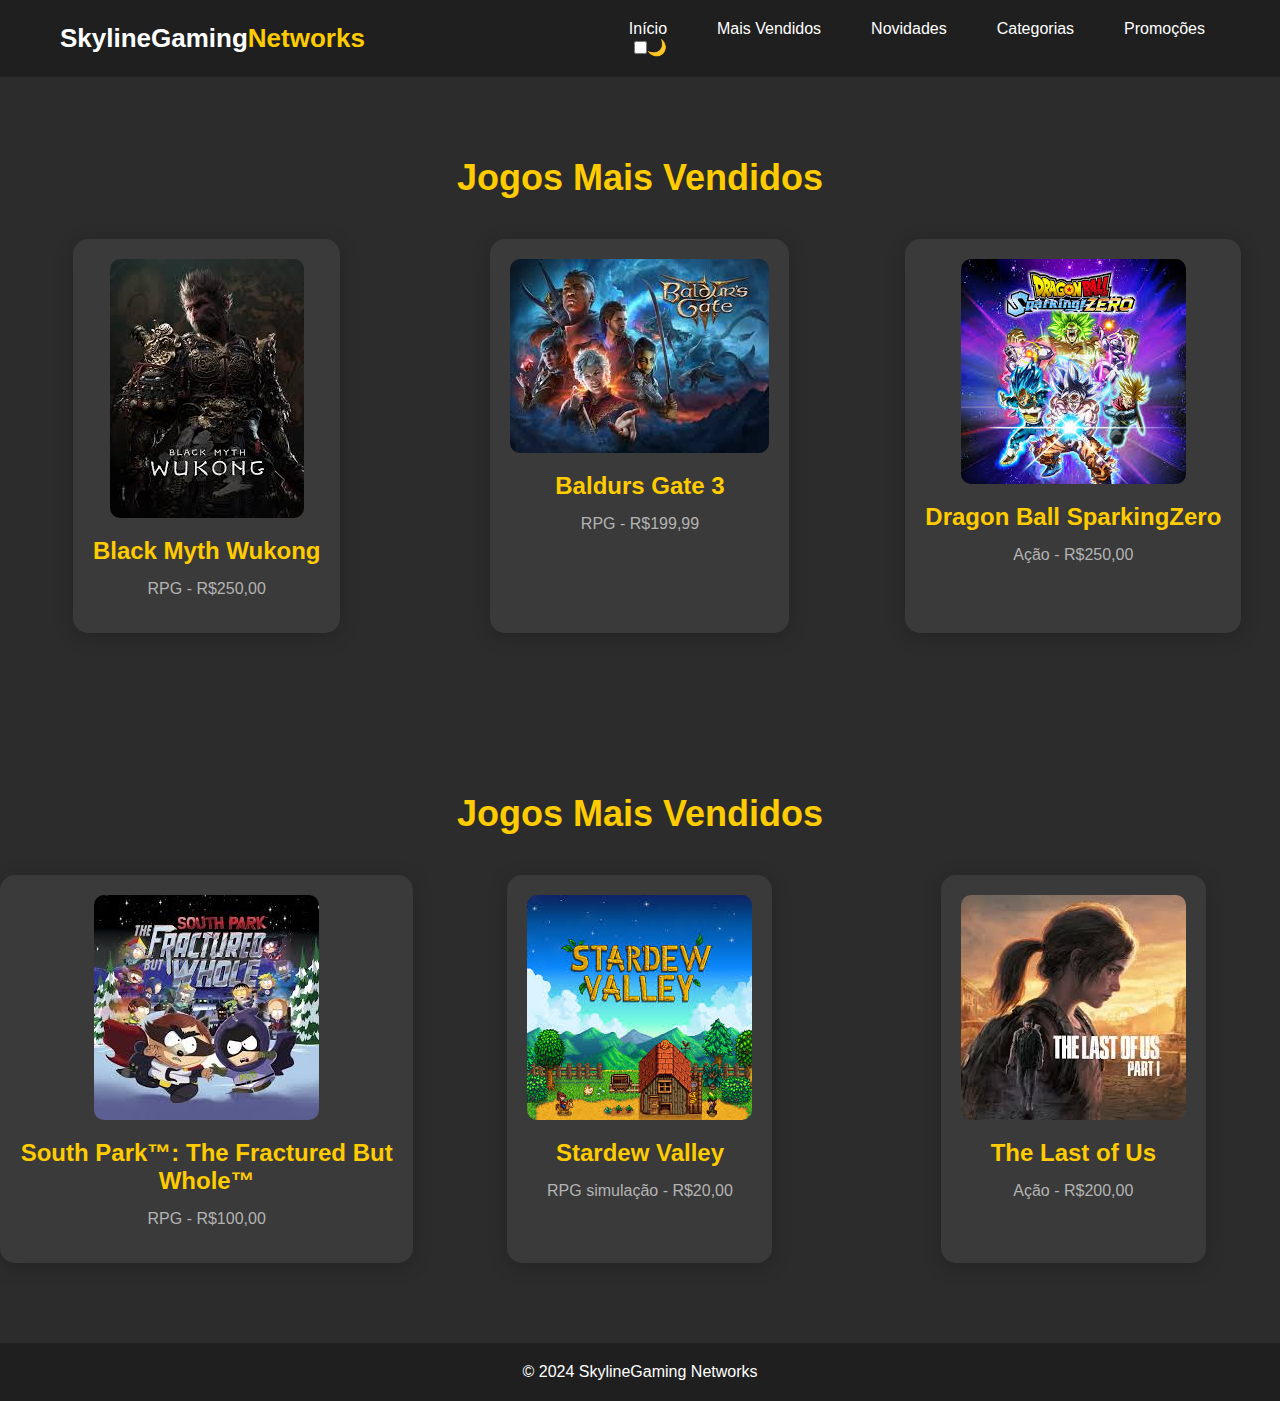
<file: portifolio distribuidora de games/most-sold.html>
<!DOCTYPE html>
<html lang="pt-br">
<head>
    <meta charset="UTF-8">
    <meta name="viewport" content="width=device-width, initial-scale=1.0">
    <title>SkylineGaming Networks - Mais Vendidos</title>
    <link rel="stylesheet" href="style.css">
    <script src="script.js" defer></script>
</head>
<body>
    <header class="main-header">
        <div class="container">
            <div class="logo">SkylineGaming<span>Networks</span></div>
            <nav>
                <ul>
                    <li><a href="index.html">Início</a></li>
                    <li><a href="most-sold.html">Mais Vendidos</a></li>
                    <li><a href="news.html">Novidades</a></li>
                    <li><a href="categories.html">Categorias</a></li>
                    <li><a href="sales.html">Promoções</a></li>
                </ul>
                <div class="theme-toggle">
                    <input type="checkbox" id="dark-mode-toggle" aria-label="Alternar modo escuro/claro">
                    <label for="dark-mode-toggle">🌙</label>
                </div>
            </nav>
        </div>
    </header>
    

    <section class="most-sold fade-in">
        <h2>Jogos Mais Vendidos</h2>
        <div class="game-list grid">
            <div class="game-item">
                <img src="blackwukong.jpg" alt="Black Myth Wukong">
                <h3>Black Myth Wukong</h3>
                <p class="price">RPG - R$250,00</p>
            </div>
            <div class="game-item">
                <img src="baldurgate3.jpg" alt="Baldurs Gate 3">
                <h3>Baldurs Gate 3</h3>
                <p class="price">RPG - R$199,99</p>
            </div>
            <div class="game-item">
                <img src="sparkingzero.jpg" alt="Dragon Ball SparkingZero">
                <h3>Dragon Ball SparkingZero</h3>
                <p class="price">Ação - R$250,00</p>
            </div>
        </div>
    </section>
    <section class="most-sold fade-in">
        <h2>Jogos Mais Vendidos</h2>
        <div class="game-list grid">
            <div class="game-item">
                <img src="cartman.jpg" alt=" South Park™: The Fractured But Whole™">
                <h3>South Park™: The Fractured But Whole™</h3>
                <p class="price">RPG  - R$100,00</p>
            </div>
            <div class="game-item">
                <img src="fazendinha.jpg" alt=" Stardew Valley">
                <h3> Stardew Valley</h3>
                <p class="price">RPG simulação  - R$20,00</p>
            </div>
            <div class="game-item">
                <img src="the.jpg" alt="The Last of Us">
                <h3>The Last of Us</h3>
                <p class="price">Ação - R$200,00</p>
            </div>
        </div>
    </section>


    <footer>
        <p>&copy; 2024 SkylineGaming Networks</p>
    </footer>
</body>
</html>
</file>
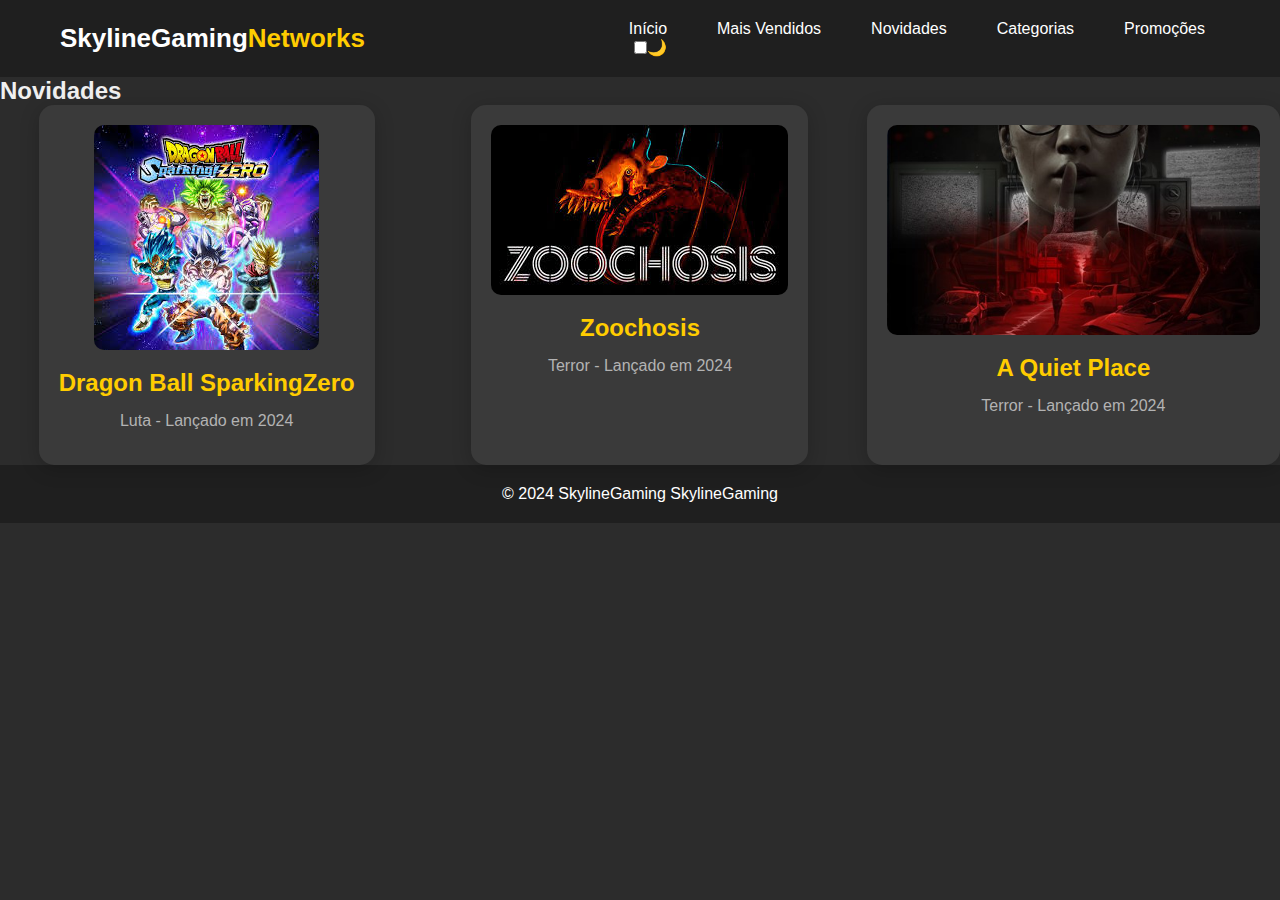
<file: portifolio distribuidora de games/news.html>
<!DOCTYPE html>
<html lang="pt-br">
<head>
    <meta charset="UTF-8">
    <meta name="viewport" content="width=device-width, initial-scale=1.0">
    <title>SkylineGaming Networks - Novidades</title>
    <link rel="stylesheet" href="style.css">
    <script src="script.js" defer></script>
</head>
<body>
    <header class="main-header">
        <div class="container">
            <div class="logo">SkylineGaming<span>Networks</span></div>
            <nav>
                <ul>
                    <li><a href="index.html">Início</a></li>
                    <li><a href="most-sold.html">Mais Vendidos</a></li>
                    <li><a href="news.html">Novidades</a></li>
                    <li><a href="categories.html">Categorias</a></li>
                    <li><a href="sales.html">Promoções</a></li>
                </ul>
                <div class="theme-toggle">
                    <input type="checkbox" id="dark-mode-toggle" aria-label="Alternar modo escuro/claro">
                    <label for="dark-mode-toggle">🌙</label>
                </div>
            </nav>
        </div>
    </header>
    

    <section class="news fade-in">
        <h2>Novidades</h2>
        <div class="game-list">
            <div class="game-item">
                <img src="sparkingzero.jpg" alt="Jogo 4">
                <h3>Dragon Ball SparkingZero</h3>
                <p>Luta - Lançado em 2024</p>
            </div>
            <div class="game-item">
                <img src="zoologicola.jpg" alt="Jogo 5">
                <h3>Zoochosis</h3>
                <p>Terror - Lançado em 2024</p>
            </div>
            <div class="game-item">
                <img src="silencioshhhhhhhhhh.jpg" alt="Jogo 6">
                <h3>A Quiet Place </h3>
                <p>Terror - Lançado em 2024</p>
            </div>
        </div>
    </section>

    <footer>
        <p>&copy; 2024 SkylineGaming SkylineGaming</p>
    </footer>
</body>
</html>
</file>
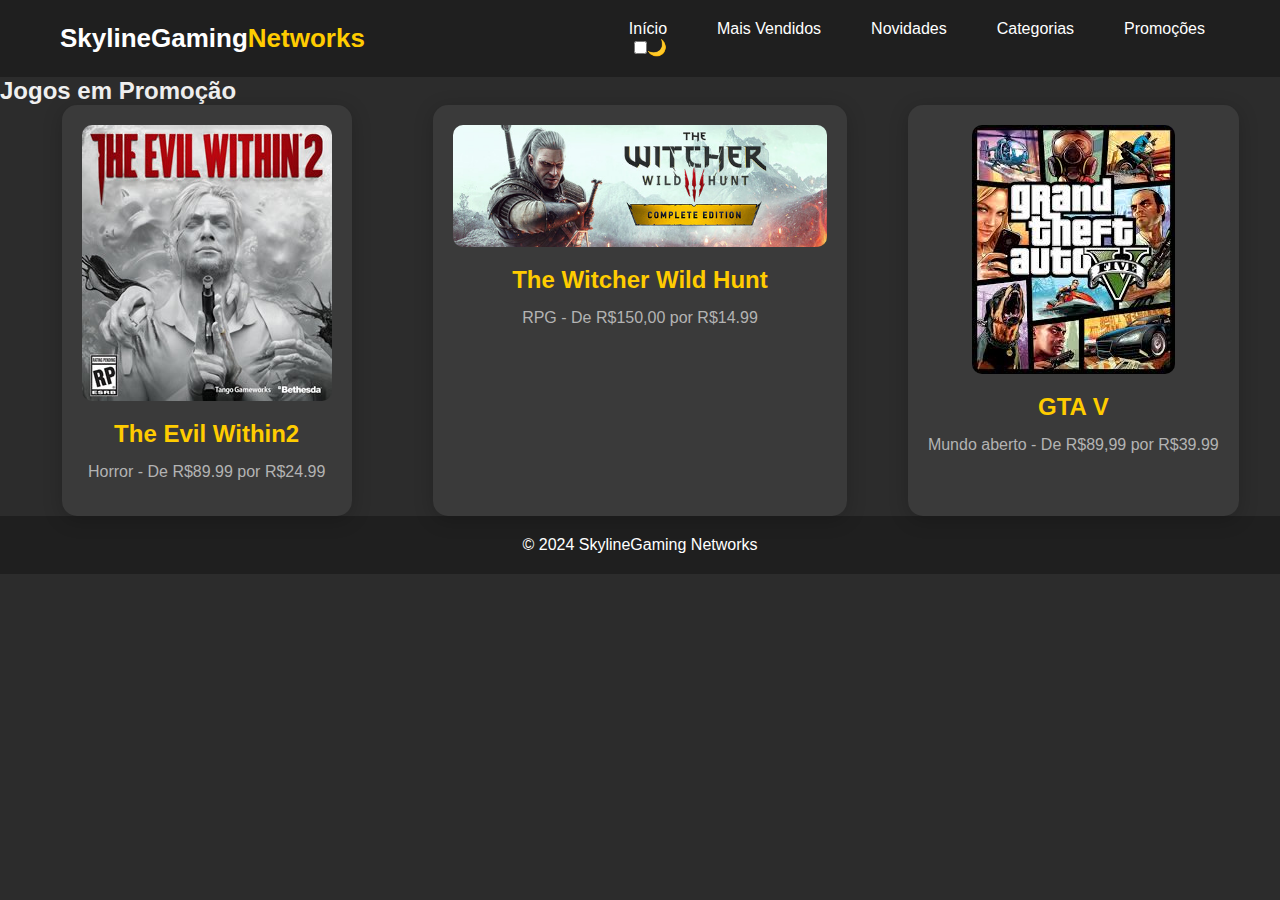
<file: portifolio distribuidora de games/sales.html>
<!DOCTYPE html>
<html lang="pt-br">
<head>
    <meta charset="UTF-8">
    <meta name="viewport" content="width=device-width, initial-scale=1.0">
    <title>SkylineGaming Networks  - Promoções</title>
    <link rel="stylesheet" href="style.css">
    <script src="script.js" defer></script>
</head>
<body>
    <header class="main-header">
        <div class="container">
            <div class="logo">SkylineGaming<span>Networks</span></div>
            <nav>
                <ul>
                    <li><a href="index.html">Início</a></li>
                    <li><a href="most-sold.html">Mais Vendidos</a></li>
                    <li><a href="news.html">Novidades</a></li>
                    <li><a href="categories.html">Categorias</a></li>
                    <li><a href="sales.html">Promoções</a></li>
                </ul>
                <div class="theme-toggle">
                    <input type="checkbox" id="dark-mode-toggle" aria-label="Alternar modo escuro/claro">
                    <label for="dark-mode-toggle">🌙</label>
                </div>
            </nav>
        </div>
    </header>

    <section class="sales fade-in">
        <h2>Jogos em Promoção</h2>
        <div class="game-list">
            <div class="game-item">
                <img src="theevilwithin2.jpg" alt="Jogo 7">
                <h3>The Evil Within2</h3>
                <p>Horror - De R$89.99 por R$24.99</p>
            </div>
            <div class="game-item">
                <img src="thewitcher.jpg" alt="Jogo 8">
                <h3>The Witcher Wild Hunt</h3>
                <p>RPG - De R$150,00 por R$14.99</p>
            </div>
            <div class="game-item">
                <img src="gta5.jpg" alt="Jogo 9">
                <h3>GTA V</h3>
                <p>Mundo aberto - De R$89,99 por R$39.99</p>
            </div>
        </div>
    </section>

    <footer>
        <p>&copy; 2024 SkylineGaming Networks</p>
    </footer>
</body>
</html>
</file>
<file: portifolio distribuidora de games/style.css>
/* Reset */
/* e mui codigo, num aguento mais  */
* {
    margin: 0;
    padding: 0;
    box-sizing: border-box;
}

body {
    font-family: 'Roboto', sans-serif;
    background-color: #2c2c2c; /* Cinza escuro como fundo principal */
    color: #f0f0f0; /* Cor clara para o texto */
    transition: background-color 0.3s, color 0.3s;
}

.container {
    max-width: 1200px;
    margin: 0 auto;
    padding: 0 20px;
}

/* o cabeçario e aqui Eros :O */
.main-header {
    background: #1f1f1f; /* Cinza muito escuro para o cabeçalho */
    color: white;
    padding: 20px 0;
    position: sticky;
    top: 0;
    z-index: 1000;
    transition: background-color 0.3s;
}

.main-header .container {
    display: flex;
    justify-content: space-between;
    align-items: center;
}

.logo {
    font-size: 26px;
    font-weight: bold;
    color: #fff;
}

.logo span {
    color: #ffcc00;
}

nav ul {
    list-style: none;
    display: flex;
    gap: 20px;
}

nav ul li a {
    color: #fff;
    text-decoration: none;
    font-size: 16px;
    padding: 10px 15px;
    transition: background-color 0.3s, border-radius 0.3s;
}

nav ul li a:hover {
    background-color: #ffcc00;
    border-radius: 50px;
}

.theme-toggle {
    display: flex;
    align-items: center;
    margin-left: 20px;
}


.hero {
    background-image: url('hero-bg-modern.jpg');
    background-size: cover;
    background-position: center;
    height: 80vh;
    display: flex;
    align-items: center;
    justify-content: center;
    color: #fff;
    text-align: center;
}

.hero h1 {
    font-size: 48px;
    font-weight: 700;
    margin-bottom: 20px;
}

.hero p {
    font-size: 18px;
    margin-bottom: 30px;
}

.cta-btn {
    background-color: #ffcc00;
    padding: 15px 30px;
    font-size: 18px;
    color: #333;
    text-decoration: none;
    border-radius: 50px;
    transition: background-color 0.3s, transform 0.3s;
}

.cta-btn:hover {
    background-color: #ffc700;
    transform: translateY(-5px);
}

/* Featured Games Section */
.featured-games {
    padding: 80px 0;
    background-color: #2c2c2c; /* Fundo cinza escuro para deixar bonitinho */
}

.featured-games h2 {
    font-size: 36px;
    margin-bottom: 40px;
    text-align: center;
    color: #ffcc00; /* Amarelo para título */
}

.games-grid {
    display: grid;
    grid-template-columns: repeat(auto-fit, minmax(300px, 1fr));
    gap: 20px;
}

.game-item {
    background-color: #3a3a3a; /* Cinza escuro para o cartão do jogo */
    border-radius: 20px;
    box-shadow: 0 4px 20px rgba(0, 0, 0, 0.2);
    padding: 20px;
    text-align: center;
    transition: transform 0.3s, box-shadow 0.3s;
}

.game-item img {
    max-width: 100%;
    border-radius: 10px;
}

.game-item h3 {
    font-size: 24px;
    margin: 15px 0;
}

.game-item p {
    font-size: 18px;
    color: #777;
    margin-bottom: 15px;
}

.game-item:hover {
    transform: translateY(-10px);
    box-shadow: 0 8px 25px rgba(0, 0, 0, 0.3);
}

.buy-btn {
    background-color: #ffcc00;
    border: none;
    padding: 10px 20px;
    border-radius: 50px;
    font-size: 16px;
    cursor: pointer;
    transition: background-color 0.3s;
}

.buy-btn:hover {
    background-color: #ffc700;
}


.video-search {
    padding: 20px 0;
    text-align: center;
}

#keyword {
    padding: 10px;
    width: 300px;
    border-radius: 5px;
    border: 1px solid #ccc;
}

#video-container {
    margin-top: 20px;
    display: none; /* Inicialmente uwu */
}

video {
    max-width: 100%;
    height: auto;
}

/* aviso pro Eros: o comando tava pela metade bro ;( */
.newsletter {
    background-color: #1f1f1f; 
    color: white;
    padding: 60px 0;
    text-align: center;
}

.newsletter h2 {
    font-size: 32px;
    margin-bottom: 20px;
}

.newsletter p {
    font-size: 18px;
    margin-bottom: 30px;
}

.newsletter input[type="email"] {
    padding: 15px;
    border-radius: 50px;
    border: none;
    width: 300px;
    margin-right: 10px;
}

.newsletter button {
    padding: 15px 30px;
    background-color: #ffcc00;
    border: none;
    border-radius: 50px;
    font-size: 16px;
    cursor: pointer;
    transition: background-color 0.3s;
}

.newsletter button:hover {
    background-color: #ffc700;
}

/* Footer */
footer {
    background-color: #1f1f1f; /* Cinza escuro para o rodapé */
    color: white;
    padding: 20px;
    text-align: center;
}

/* Dark Mode */
/* fizemos isso atoa, o negocio nem funfo, mais facil so deixar o fundo preto :( */
body.dark-mode {
    background-color: #1c1c1c;
    color: #fff;
}

body.dark-mode .main-header {
    background-color: #0f0f0f;
}

body.dark-mode .newsletter {
    background-color: #333;
}

body.dark-mode footer {
    background-color: #0f0f0f;
}

/* ---------- Página de Categorias ---------- */


.hero-categories {
    background-image: url('categories-hero-bg.jpg');
    background-size: cover;
    background-position: center;
    height: 60vh;
    display: flex;
    align-items: center;
    justify-content: center;
    color: #fff;
    text-align: center;
}

.hero-categories h1 {
    font-size: 48px;
    font-weight: 700;
    margin-bottom: 20px;
}

.hero-categories p {
    font-size: 18px;
}

/* Categories Section */
.categories-section {
    padding: 80px 0;
    background-color: #2c2c2c; /* Fundo cinza escuro */
    color: #f0f0f0;
}

.categories-section h2 {
    font-size: 36px;
    text-align: center;
    margin-bottom: 40px;
    color: #ffcc00;
}

.categories-grid {
    display: grid;
    grid-template-columns: repeat(auto-fit, minmax(250px, 1fr));
    gap: 20px;
    justify-items: center;
}

.category-item {
    background-color: #3a3a3a; 
    padding: 20px;
    border-radius: 10px;
    text-align: center;
    transition: transform 0.3s, box-shadow 0.3s;
    width: 100%;
    max-width: 300px;
    cursor: pointer;
}

.category-item:hover {
    transform: translateY(-10px);
    box-shadow: 0 8px 25px rgba(0, 0, 0, 0.3);
}

.category-item img {
    width: 80px;
    height: 80px;
    margin-bottom: 15px;
}

.category-item h3 {
    font-size: 24px;
    margin-bottom: 10px;
    color: #ffcc00;
}

.category-item p {
    font-size: 16px;
    color: #b3b3b3;
}

/* ---------- Mais Vendidos ---------- */

/* dia 11/10/24 terminamos o css finamente errosssssssssssssssssssssssss :O */
.most-sold {
    padding: 80px 0;
    background-color: #2c2c2c; 
    color: #f0f0f0;
    text-align: center;
}

.most-sold h2 {
    font-size: 36px;
    color: #ffcc00;
    margin-bottom: 40px;
}

.game-list {
    display: grid;
    grid-template-columns: repeat(auto-fit, minmax(250px, 1fr));
    gap: 20px;
    justify-items: center;
}

.game-item {
    background-color: #3a3a3a;
    padding: 20px;
    border-radius: 15px;
    text-align: center;
    transition: transform 0.3s ease-in-out, box-shadow 0.3s ease-in-out;
}

.game-item img {
    max-width: 100%;
    border-radius: 10px;
}

.game-item h3 {
    font-size: 24px;
    margin: 15px 0;
    color: #ffcc00;
}

.game-item p {
    font-size: 16px;
    color: #b3b3b3;
}

.game-item:hover {
    transform: translateY(-10px);
    box-shadow: 0 8px 20px rgba(0, 0, 0, 0.3);
}

.buy-btn {
    background-color: #ffcc00;
    color: #333;
    padding: 10px 20px;
    border-radius: 50px;
    font-size: 16px;
    cursor: pointer;
    transition: background-color 0.3s;
}

.buy-btn:hover {
    background-color: #ffc700;
}
</file>
